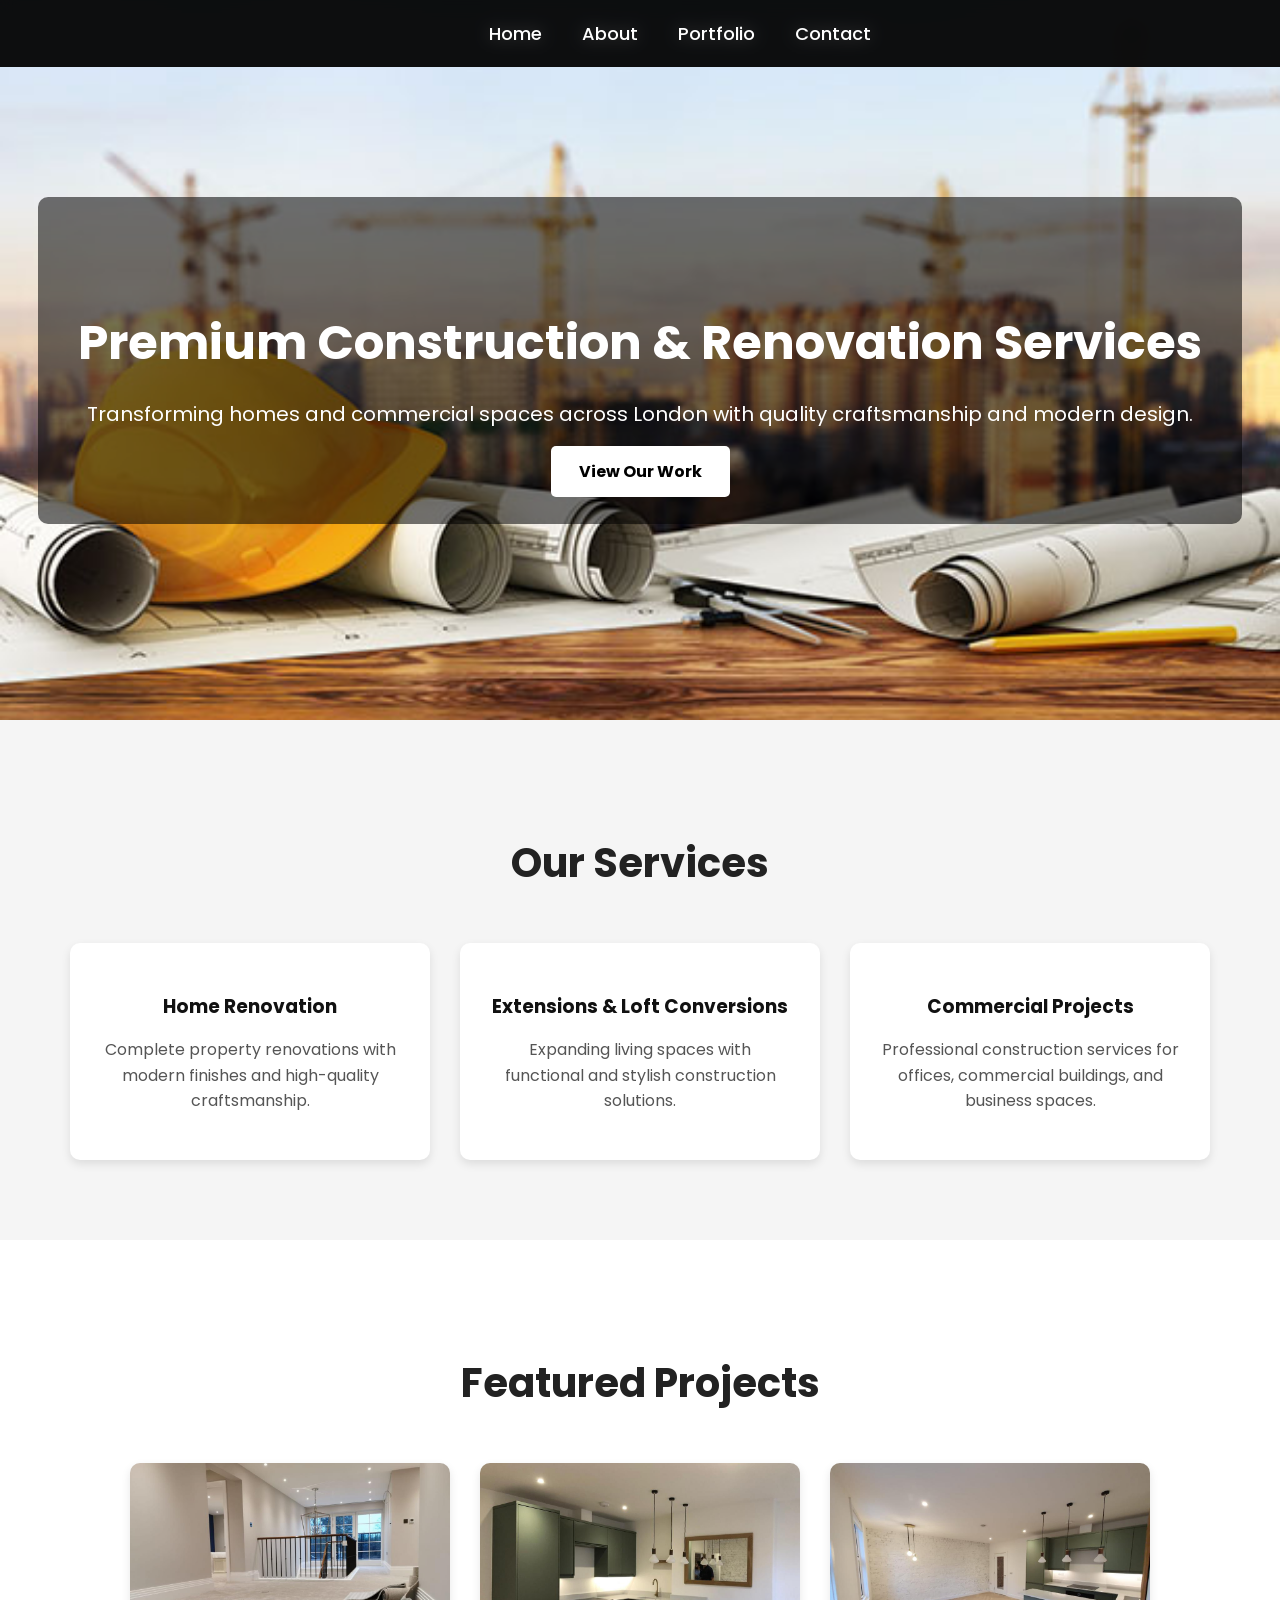
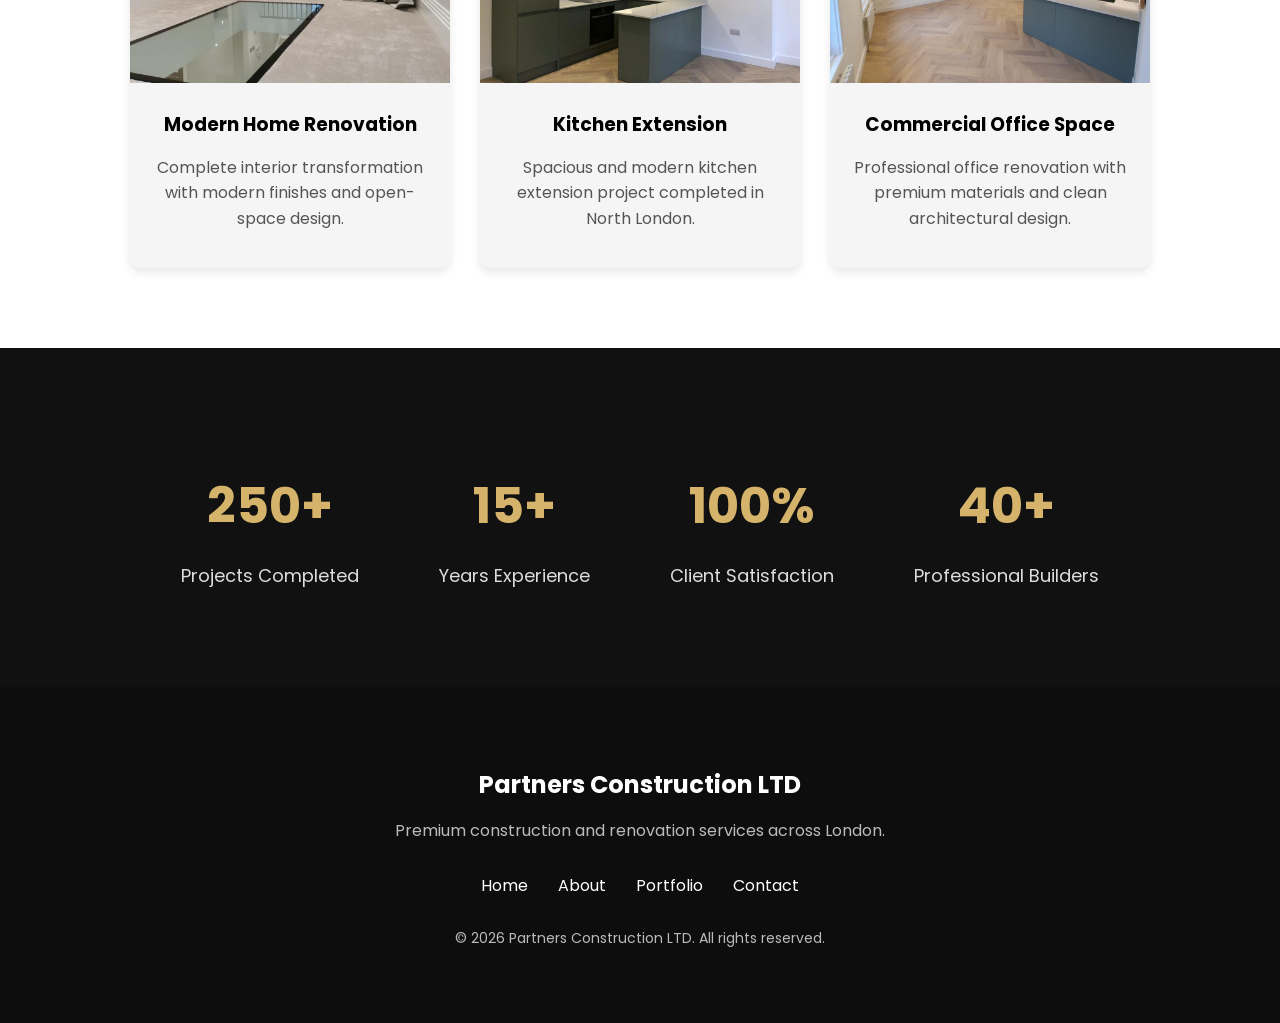
<file: templates/index.html>
<!DOCTYPE html>
<html lang="en">
    <head>
<title>Partners Construction LTD</title>
<meta name="viewport" content="width=device-width, initial-scale=1">
<link rel="stylesheet" href="/static/css/style.css">
<div class="navbar">
  <a href="/">Home</a>
  <a href="/about">About</a>
  <a href="/portfolio">Portfolio</a>
  <a href="/contact">Contact</a>
</div>
</head>

<body>
  <div class="navbar">
  <a href="/">Home</a>
  <a href="/about">About</a>
  <a href="/portfolio">Portfolio</a>
  <a href="/contact">Contact</a>
</div>

<section class="hero">
    <div class="hero-overlay">
        <h1>Premium Construction & Renovation Services</h1>

        <p>
            Transforming homes and commercial spaces across London
            with quality craftsmanship and modern design.
        </p>

        <a href="/portfolio" class="hero-button">
            View Our Work
        </a>
    </div>
</section>

<section class="services reveal">

    <h2>Our Services</h2>

    <div class="service-cards">

        <div class="card">
            <h3>Home Renovation</h3>
            <p>
                Complete property renovations with modern finishes
                and high-quality craftsmanship.
            </p>
        </div>

        <div class="card">
            <h3>Extensions & Loft Conversions</h3>
            <p>
                Expanding living spaces with functional and stylish
                construction solutions.
            </p>
        </div>

        <div class="card">
            <h3>Commercial Projects</h3>
            <p>
                Professional construction services for offices,
                commercial buildings, and business spaces.
            </p>
        </div>

    </div>

</section>

<section class="featured-projects">

    <h2>Featured Projects</h2>

    <div class="project-grid">

        <div class="project-item">
            <img src="/static/images/img/portfolio/1.JPG">

            <h3>Modern Home Renovation</h3>

            <p>
                Complete interior transformation with modern finishes
                and open-space design.
            </p>
        </div>

        <div class="project-item">
            <img src="/static/images/img/portfolio/7.JPG">

            <h3>Kitchen Extension</h3>

            <p>
                Spacious and modern kitchen extension project
                completed in North London.
            </p>
        </div>

        <div class="project-item">
            <img src="/static/images/img/portfolio/15.JPG">

            <h3>Commercial Office Space</h3>

            <p>
                Professional office renovation with premium materials
                and clean architectural design.
            </p>
        </div>

    </div>

</section>

<section class="stats-section">

    <div class="stat-box">
        <h2>250+</h2>
        <p>Projects Completed</p>
    </div>

    <div class="stat-box">
        <h2>15+</h2>
        <p>Years Experience</p>
    </div>

    <div class="stat-box">
        <h2>100%</h2>
        <p>Client Satisfaction</p>
    </div>

    <div class="stat-box">
        <h2>40+</h2>
        <p>Professional Builders</p>
    </div>

</section>

<footer class="footer">

    <div class="footer-content">

        <h2>Partners Construction LTD</h2>

        <p>
            Premium construction and renovation services across London.
        </p>

        <div class="footer-links">
            <a href="/">Home</a>
            <a href="/about">About</a>
            <a href="/portfolio">Portfolio</a>
            <a href="/contact">Contact</a>
        </div>

        <p class="copyright">
            © 2026 Partners Construction LTD. All rights reserved.
        </p>

    </div>

</footer>

<script src="/static/js/animations.js"></script>

</body>
</html>
</file>
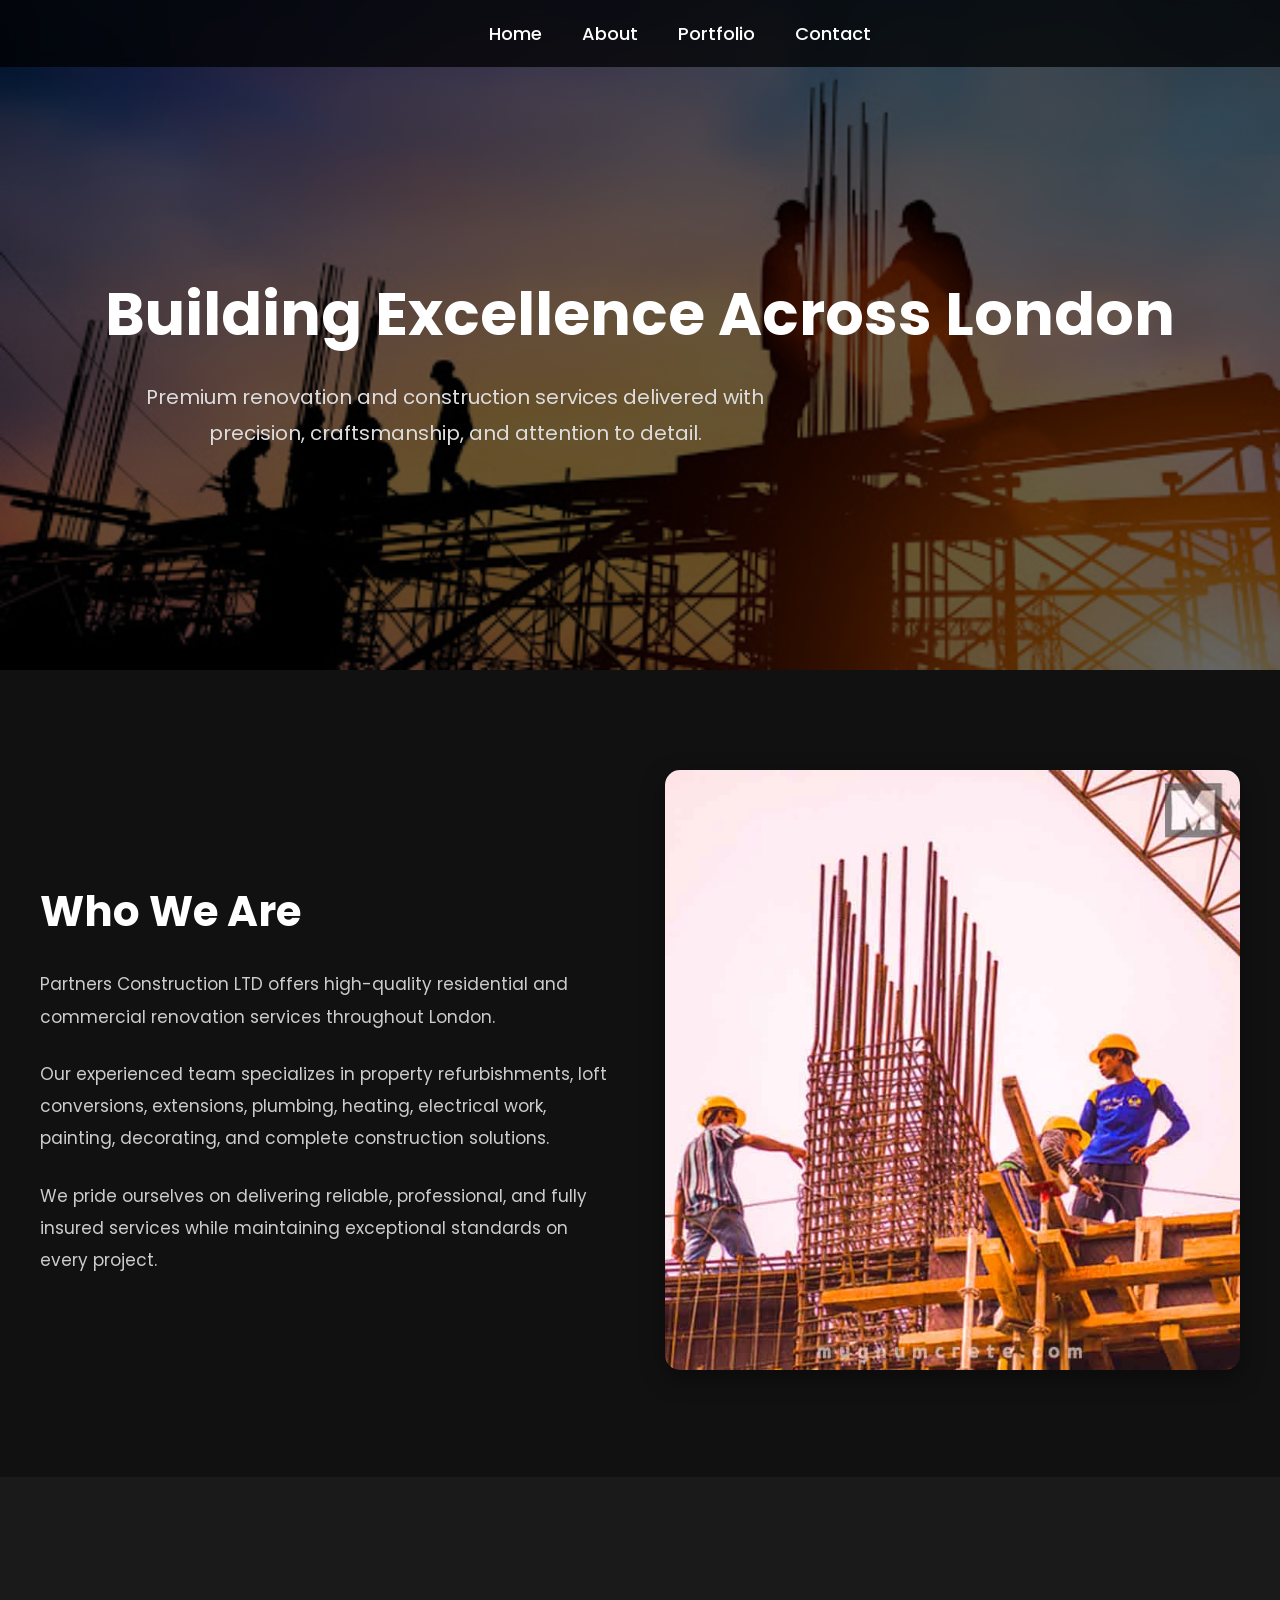
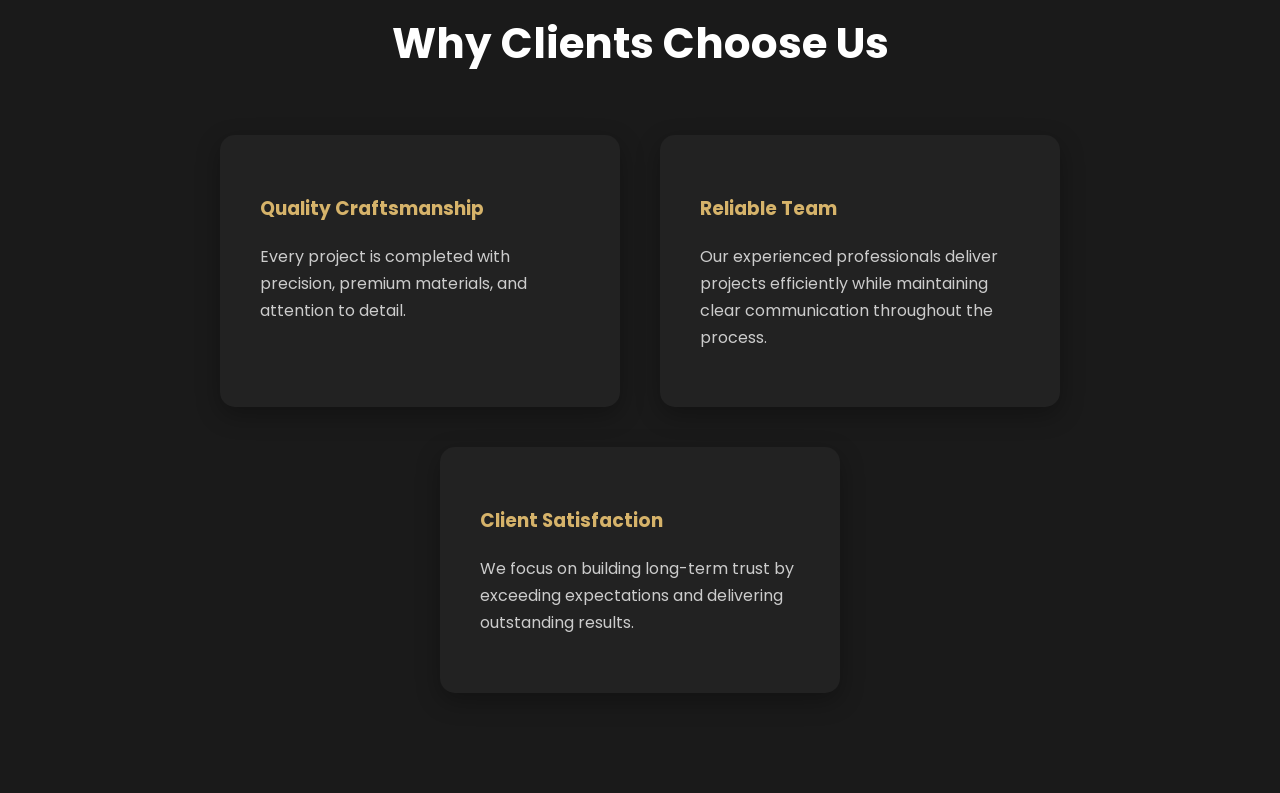
<file: templates/about.html>
<!DOCTYPE html>
<html lang="en">

<head>

<meta charset="UTF-8">

<meta name="viewport" content="width=device-width, initial-scale=1">

<title>About Us</title>

<link rel="stylesheet" href="/static/css/style.css">

<style>

body {
    background-color: #111;
    color: white;
    font-family: 'Poppins', sans-serif;
    margin: 0;
}

.about-hero {

    height: 70vh;

    background:
        linear-gradient(
            rgba(0,0,0,0.6),
            rgba(0,0,0,0.6)
        ),
        url("/static/images/img/about1.jpeg");

    background-size: cover;

    background-position: center;

    display: flex;

    justify-content: center;

    align-items: center;

    text-align: center;

    padding: 20px;
}

.about-hero-content h1 {

    font-size: 60px;

    margin-bottom: 20px;
}

.about-hero-content p {

    font-size: 20px;

    color: #ddd;

    max-width: 700px;

    line-height: 1.8;
}

.about-section {

    max-width: 1200px;

    margin: auto;

    padding: 100px 40px;
}

.about-grid {

    display: flex;

    gap: 50px;

    align-items: center;

    flex-wrap: wrap;
}

.about-text {

    flex: 1;
}

.about-text h2 {

    font-size: 42px;

    margin-bottom: 25px;
}

.about-text p {

    color: #ccc;

    line-height: 1.9;

    font-size: 17px;

    margin-bottom: 25px;
}

.about-image {

    flex: 1;
}

.about-image img {

    width: 100%;

    height: 600px;

    object-fit: cover;

    border-radius: 15px;

    box-shadow: 0px 8px 25px rgba(0,0,0,0.4);
}

.values-section {

    background-color: #1a1a1a;

    padding: 100px 40px;
}

.values-title {

    text-align: center;

    margin-bottom: 60px;
}

.values-title h2 {

    font-size: 42px;
}

.values-container {

    display: flex;

    justify-content: center;

    gap: 40px;

    flex-wrap: wrap;
}

.value-card {

    background-color: #222;

    padding: 40px;

    width: 320px;

    border-radius: 15px;

    box-shadow: 0px 8px 25px rgba(0,0,0,0.3);

    transition: 0.3s ease;
}

.value-card:hover {

    transform: translateY(-10px);
}

.value-card h3 {

    color: #d6b36a;

    margin-bottom: 20px;
}

.value-card p {

    color: #ccc;

    line-height: 1.7;
}

@media only screen and (max-width: 768px) {

    .about-hero-content h1 {
        font-size: 40px;
    }

    .about-text h2 {
        font-size: 34px;
    }

    .about-grid {
        flex-direction: column;
    }

    .about-image img {
        height: 400px;
    }
}

</style>

</head>

<body>

<div class="navbar">

    <a href="/">Home</a>

    <a href="/about">About</a>

    <a href="/portfolio">Portfolio</a>

    <a href="/contact">Contact</a>

</div>

<section class="about-hero">

    <div class="about-hero-content">

        <h1>Building Excellence Across London</h1>

        <p>
            Premium renovation and construction services
            delivered with precision, craftsmanship,
            and attention to detail.
        </p>

    </div>

</section>

<section class="about-section reveal">

    <div class="about-grid">

        <div class="about-text">

            <h2>Who We Are</h2>

            <p>
                Partners Construction LTD offers high-quality
                residential and commercial renovation services
                throughout London.
            </p>

            <p>
                Our experienced team specializes in property
                refurbishments, loft conversions, extensions,
                plumbing, heating, electrical work, painting,
                decorating, and complete construction solutions.
            </p>

            <p>
                We pride ourselves on delivering reliable,
                professional, and fully insured services while
                maintaining exceptional standards on every project.
            </p>

        </div>

        <div class="about-image">

            <img src="/static/images/img/about2.jpeg">

        </div>

    </div>

</section>

<section class="values-section reveal">

    <div class="values-title">

        <h2>Why Clients Choose Us</h2>

    </div>

    <div class="values-container">

        <div class="value-card">

            <h3>Quality Craftsmanship</h3>

            <p>
                Every project is completed with precision,
                premium materials, and attention to detail.
            </p>

        </div>

        <div class="value-card">

            <h3>Reliable Team</h3>

            <p>
                Our experienced professionals deliver projects
                efficiently while maintaining clear communication
                throughout the process.
            </p>

        </div>

        <div class="value-card">

            <h3>Client Satisfaction</h3>

            <p>
                We focus on building long-term trust by exceeding
                expectations and delivering outstanding results.
            </p>

        </div>

    </div>

</section>

<script src="/static/js/animations.js"></script>

</body>

</html>
</file>
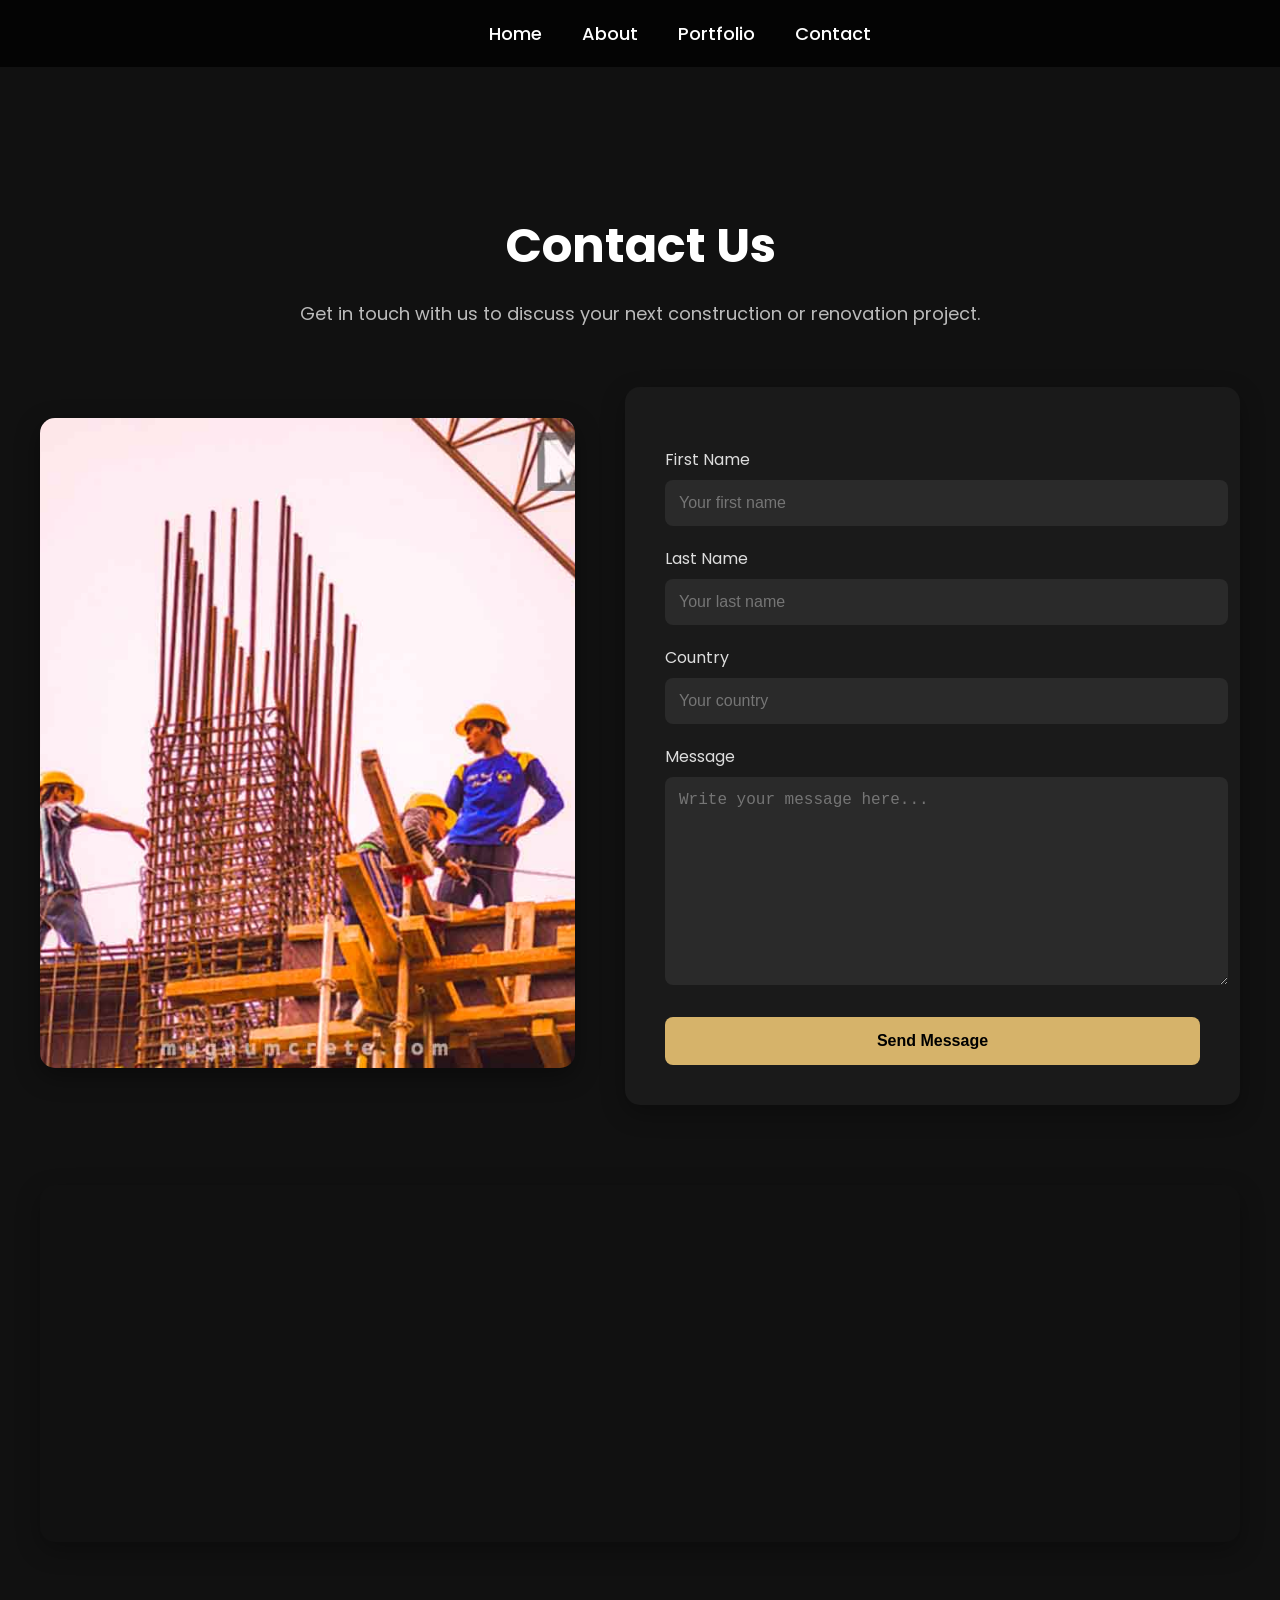
<file: templates/contact.html>
<!DOCTYPE html>
<html lang="en">

<head>

<meta charset="UTF-8">

<meta name="viewport" content="width=device-width, initial-scale=1">

<title>Contact Us</title>

<link rel="stylesheet" href="/static/css/style.css">

<style>

body {
    background-color: #111;
    font-family: 'Poppins', sans-serif;
    margin: 0;
    color: white;
}

.contact-section {

    padding: 140px 40px 80px;

    max-width: 1200px;

    margin: auto;
}

.contact-title {

    text-align: center;

    margin-bottom: 60px;
}

.contact-title h1 {

    font-size: 48px;

    margin-bottom: 15px;
}

.contact-title p {

    color: #bbb;

    font-size: 18px;
}

.contact-container {

    display: flex;

    gap: 50px;

    align-items: center;

    flex-wrap: wrap;
}

.contact-image {

    flex: 1;
}

.contact-image img {

    width: 100%;

    border-radius: 15px;

    height: 650px;

    object-fit: cover;

    box-shadow: 0px 8px 25px rgba(0,0,0,0.4);
}

.contact-form {

    flex: 1;

    background-color: #1a1a1a;

    padding: 40px;

    border-radius: 15px;

    box-shadow: 0px 8px 25px rgba(0,0,0,0.3);
}

.contact-form label {

    display: block;

    margin-bottom: 8px;

    margin-top: 20px;

    color: #ddd;
}

.contact-form input,
.contact-form textarea {

    width: 100%;

    padding: 14px;

    border: none;

    border-radius: 8px;

    background-color: #2a2a2a;

    color: white;

    font-size: 16px;
}

.contact-form textarea {

    min-height: 180px;

    resize: vertical;
}

.contact-form button {

    margin-top: 25px;

    width: 100%;

    padding: 15px;

    border: none;

    border-radius: 8px;

    background-color: #d6b36a;

    color: black;

    font-size: 16px;

    font-weight: 600;

    cursor: pointer;

    transition: 0.3s ease;
}

.contact-form button:hover {

    background-color: #e5c98f;
}

.map-section {

    margin-top: 80px;

    border-radius: 15px;

    overflow: hidden;

    box-shadow: 0px 8px 25px rgba(0,0,0,0.3);
}

iframe {

    width: 100%;

    height: 350px;

    border: none;
}

@media only screen and (max-width: 768px) {

    .contact-title h1 {
        font-size: 36px;
    }

    .contact-container {
        flex-direction: column;
    }

    .contact-image img {
        height: 400px;
    }
}

</style>

</head>

<body>

<div class="navbar">

    <a href="/">Home</a>

    <a href="/about">About</a>

    <a href="/portfolio">Portfolio</a>

    <a href="/contact">Contact</a>

</div>

<section class="contact-section">

    <div class="contact-title">

        <h1>Contact Us</h1>

        <p>
            Get in touch with us to discuss your next construction or renovation project.
        </p>

    </div>

    <div class="contact-container">

        <div class="contact-image">

            <img src="/static/images/img/about2.jpeg">

        </div>

        <div class="contact-form">

            <form method="POST">

                <label for="fname">First Name</label>

                <input
                    type="text"
                    id="fname"
                    name="firstname"
                    placeholder="Your first name"
                >

                <label for="lname">Last Name</label>

                <input
                    type="text"
                    id="lname"
                    name="lastname"
                    placeholder="Your last name"
                >

                <label for="country">Country</label>

                <input
                    type="text"
                    id="country"
                    name="countryname"
                    placeholder="Your country"
                >

                <label for="subject">Message</label>

                <textarea
                    id="subject"
                    name="subject"
                    placeholder="Write your message here..."
                ></textarea>

                <button type="submit">
                    Send Message
                </button>

            </form>

        </div>

    </div>

    <div class="map-section">

        <iframe
            src="https://www.google.com/maps/embed?pb=!1m18!1m12!1m3!1d2479.5872783999716!2d-0.23645698446242042!3d51.57579921352107!2m3!1f0!2f0!3f0!3m2!1i1024!2i768!4f13.1!3m3!1m2!1s0x487610e037c84af5%3A0xc77ad54bf141d38c!2s53%20Dallas%20Rd%2C%20London%20NW4%203JB%2C%20UK!5e0!3m2!1sen!2s!4v1609110310459!5m2!1sen!2s"
            allowfullscreen=""
            loading="lazy">
        </iframe>

    </div>

</section>

</body>

</html>
</file>
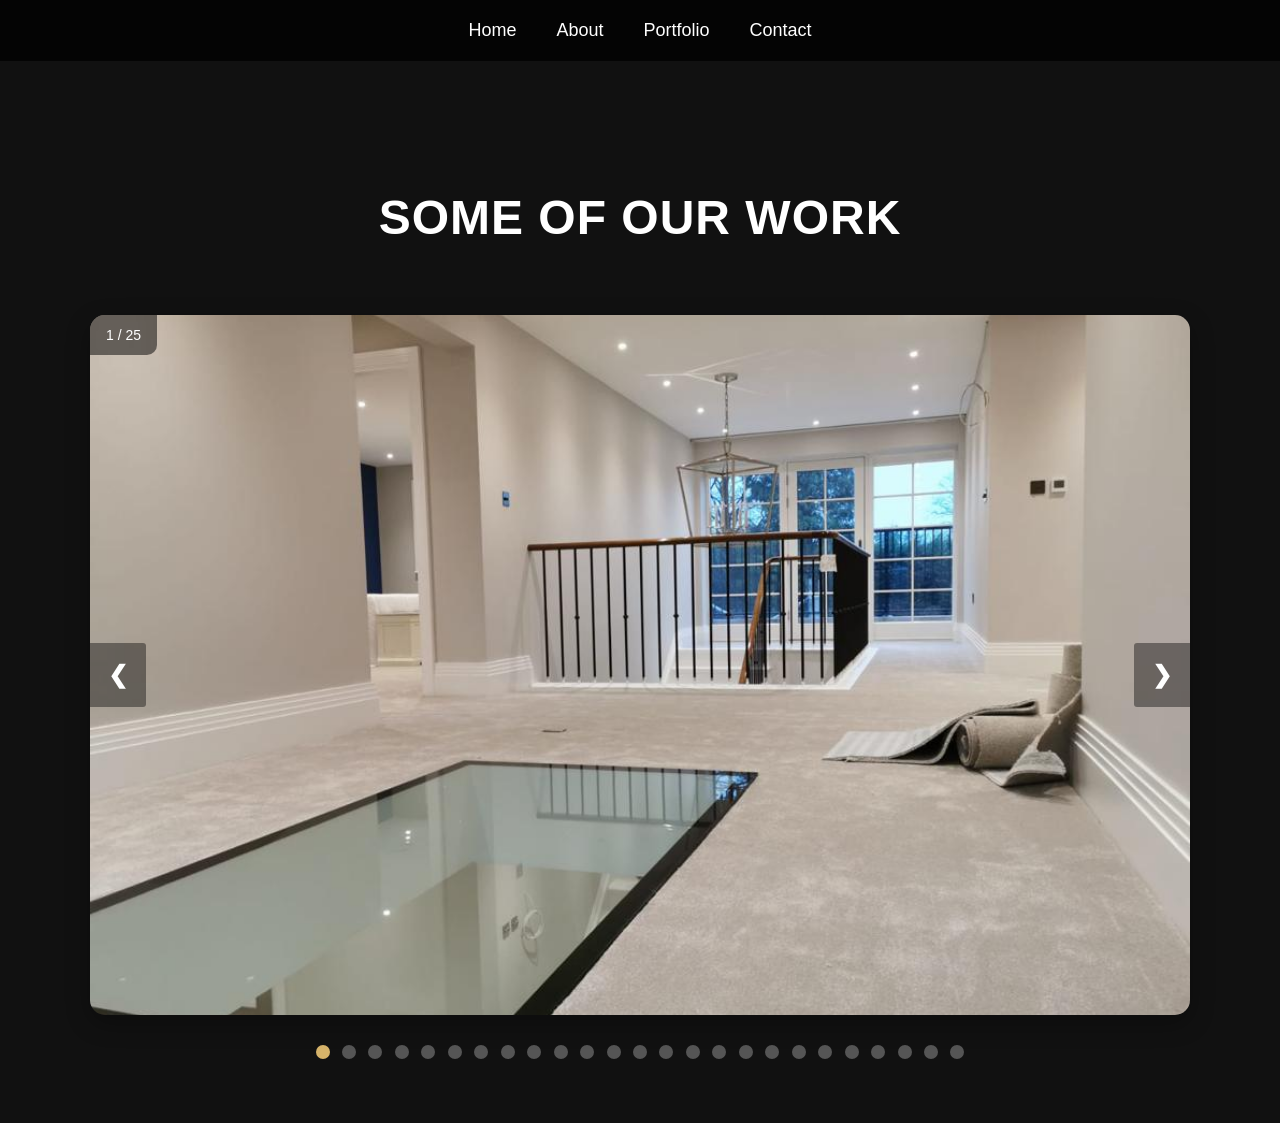
<file: templates/ourwork.html>
<!DOCTYPE html>
<html lang="en">

<head>

<meta charset="UTF-8">

<meta name="viewport" content="width=device-width, initial-scale=1">

<title>Our Portfolio</title>

<link rel="stylesheet" href="/static/css/style.css">

<style>

body {
    background-color: #111;
    font-family: Arial, Helvetica, sans-serif;
    margin: 0;
}

h1 {
    color: white;
    padding-top: 120px;
    padding-bottom: 30px;
    text-align: center;
    font-size: 48px;
    letter-spacing: 1px;
}

* {
    box-sizing: border-box;
}

.mySlides {
    display: none;
}

.slideshow-container {

    max-width: 1100px;

    position: relative;

    margin: auto;

    border-radius: 15px;

    overflow: hidden;

    box-shadow: 0px 8px 25px rgba(0,0,0,0.3);

    margin-top: 40px;
}

.mySlides img {

    width: 100%;

    height: 700px;

    object-fit: cover;

    display: block;
}

/* Next & previous buttons */

.prev,
.next {

    cursor: pointer;

    position: absolute;

    top: 50%;

    width: auto;

    padding: 18px;

    margin-top: -22px;

    color: white;

    font-weight: bold;

    font-size: 24px;

    transition: 0.3s ease;

    border-radius: 0 3px 3px 0;

    user-select: none;

    background-color: rgba(0,0,0,0.4);
}

.next {
    right: 0;
    border-radius: 3px 0 0 3px;
}

.prev:hover,
.next:hover {

    background-color: rgba(0,0,0,0.8);
}

/* Number text */

.numbertext {

    color: white;

    font-size: 14px;

    padding: 12px 16px;

    position: absolute;

    top: 0;

    background-color: rgba(0,0,0,0.5);

    border-bottom-right-radius: 10px;
}

/* Dots */

.dots-container {

    text-align: center;

    padding: 30px 0 60px;
}

.dot {

    cursor: pointer;

    height: 14px;

    width: 14px;

    margin: 0 4px;

    background-color: #555;

    border-radius: 50%;

    display: inline-block;

    transition: background-color 0.3s ease;
}

.active,
.dot:hover {

    background-color: #d6b36a;
}

/* Fade animation */

.fade {

    animation-name: fade;

    animation-duration: 1s;
}

@keyframes fade {

    from {
        opacity: .4
    }

    to {
        opacity: 1
    }
}

/* Mobile */

@media only screen and (max-width: 768px) {

    h1 {
        font-size: 34px;
        padding-top: 100px;
    }

    .mySlides img {
        height: 400px;
    }

    .prev,
    .next {
        font-size: 18px;
        padding: 12px;
    }
}

</style>

</head>

<body>

<div class="navbar">

    <a href="/">Home</a>

    <a href="/about">About</a>

    <a href="/portfolio">Portfolio</a>

    <a href="/contact">Contact</a>

</div>

<h1>SOME OF OUR WORK</h1>

<div class="slideshow-container">

<div class="mySlides fade">
  <div class="numbertext">1 / 25</div>
  <img src="/static/images/img/portfolio/1.JPG">
</div>

<div class="mySlides fade">
  <div class="numbertext">2 / 25</div>
  <img src="/static/images/img/portfolio/2.JPG">
</div>

<div class="mySlides fade">
  <div class="numbertext">3 / 25</div>
  <img src="/static/images/img/portfolio/3.JPG">
</div>

<div class="mySlides fade">
  <div class="numbertext">4 / 25</div>
  <img src="/static/images/img/portfolio/4.JPG">
</div>

<div class="mySlides fade">
  <div class="numbertext">5 / 25</div>
  <img src="/static/images/img/portfolio/5.JPG">
</div>

<div class="mySlides fade">
  <div class="numbertext">6 / 25</div>
  <img src="/static/images/img/portfolio/6.JPG">
</div>

<div class="mySlides fade">
  <div class="numbertext">7 / 25</div>
  <img src="/static/images/img/portfolio/7.JPG">
</div>

<div class="mySlides fade">
  <div class="numbertext">8 / 25</div>
  <img src="/static/images/img/portfolio/8.JPG">
</div>

<div class="mySlides fade">
  <div class="numbertext">9 / 25</div>
  <img src="/static/images/img/portfolio/9.JPG">
</div>

<div class="mySlides fade">
  <div class="numbertext">10 / 25</div>
  <img src="/static/images/img/portfolio/10.JPG">
</div>

<div class="mySlides fade">
  <div class="numbertext">11 / 25</div>
  <img src="/static/images/img/portfolio/11.JPG">
</div>

<div class="mySlides fade">
  <div class="numbertext">12 / 25</div>
  <img src="/static/images/img/portfolio/12.JPG">
</div>

<div class="mySlides fade">
  <div class="numbertext">13 / 25</div>
  <img src="/static/images/img/portfolio/13.JPG">
</div>

<div class="mySlides fade">
  <div class="numbertext">14 / 25</div>
  <img src="/static/images/img/portfolio/14.JPG">
</div>

<div class="mySlides fade">
  <div class="numbertext">15 / 25</div>
  <img src="/static/images/img/portfolio/15.JPG">
</div>

<div class="mySlides fade">
  <div class="numbertext">16 / 25</div>
  <img src="/static/images/img/portfolio/16.JPG">
</div>

<div class="mySlides fade">
  <div class="numbertext">17 / 25</div>
  <img src="/static/images/img/portfolio/17.JPG">
</div>

<div class="mySlides fade">
  <div class="numbertext">18 / 25</div>
  <img src="/static/images/img/portfolio/18.JPG">
</div>

<div class="mySlides fade">
  <div class="numbertext">19 / 25</div>
  <img src="/static/images/img/portfolio/19.JPG">
</div>

<div class="mySlides fade">
  <div class="numbertext">20 / 25</div>
  <img src="/static/images/img/portfolio/20.JPG">
</div>

<div class="mySlides fade">
  <div class="numbertext">21 / 25</div>
  <img src="/static/images/img/portfolio/21.JPG">
</div>

<div class="mySlides fade">
  <div class="numbertext">22 / 25</div>
  <img src="/static/images/img/portfolio/22.JPG">
</div>

<div class="mySlides fade">
  <div class="numbertext">23 / 25</div>
  <img src="/static/images/img/portfolio/23.JPG">
</div>

<div class="mySlides fade">
  <div class="numbertext">24 / 25</div>
  <img src="/static/images/img/portfolio/24.JPG">
</div>

<div class="mySlides fade">
  <div class="numbertext">25 / 25</div>
  <img src="/static/images/img/portfolio/25.JPG">
</div>

<a class="prev" onclick="plusSlides(-1)">&#10094;</a>

<a class="next" onclick="plusSlides(1)">&#10095;</a>

</div>

<div class="dots-container">

  <span class="dot" onclick="currentSlide(1)"></span>
  <span class="dot" onclick="currentSlide(2)"></span>
  <span class="dot" onclick="currentSlide(3)"></span>
  <span class="dot" onclick="currentSlide(4)"></span>
  <span class="dot" onclick="currentSlide(5)"></span>
  <span class="dot" onclick="currentSlide(6)"></span>
  <span class="dot" onclick="currentSlide(7)"></span>
  <span class="dot" onclick="currentSlide(8)"></span>
  <span class="dot" onclick="currentSlide(9)"></span>
  <span class="dot" onclick="currentSlide(10)"></span>
  <span class="dot" onclick="currentSlide(11)"></span>
  <span class="dot" onclick="currentSlide(12)"></span>
  <span class="dot" onclick="currentSlide(13)"></span>
  <span class="dot" onclick="currentSlide(14)"></span>
  <span class="dot" onclick="currentSlide(15)"></span>
  <span class="dot" onclick="currentSlide(16)"></span>
  <span class="dot" onclick="currentSlide(17)"></span>
  <span class="dot" onclick="currentSlide(18)"></span>
  <span class="dot" onclick="currentSlide(19)"></span>
  <span class="dot" onclick="currentSlide(20)"></span>
  <span class="dot" onclick="currentSlide(21)"></span>
  <span class="dot" onclick="currentSlide(22)"></span>
  <span class="dot" onclick="currentSlide(23)"></span>
  <span class="dot" onclick="currentSlide(24)"></span>
  <span class="dot" onclick="currentSlide(25)"></span>

</div>

<script>

var slideIndex = 1;

showSlides(slideIndex);

function plusSlides(n) {
  showSlides(slideIndex += n);
}

function currentSlide(n) {
  showSlides(slideIndex = n);
}

function showSlides(n) {

  var i;

  var slides = document.getElementsByClassName("mySlides");

  var dots = document.getElementsByClassName("dot");

  if (n > slides.length) {
    slideIndex = 1
  }

  if (n < 1) {
    slideIndex = slides.length
  }

  for (i = 0; i < slides.length; i++) {
      slides[i].style.display = "none";
  }

  for (i = 0; i < dots.length; i++) {
      dots[i].className =
      dots[i].className.replace(" active", "");
  }

  slides[slideIndex-1].style.display = "block";

  dots[slideIndex-1].className += " active";
}

</script>

</body>
</html>
</file>
<file: static/css/style.css>
@import url('https://fonts.googleapis.com/css2?family=Poppins:wght@300;400;500;600;700&display=swap');

html {
    scroll-behavior: smooth;
}

body {
    font-family: 'Poppins', sans-serif;
    margin: 0;
    padding: 0;
    background-color: #717171;
}

.navbar {
    position: fixed;
    top: 0;
    width: 100%;
    padding: 20px 40px;

    display: flex;
    justify-content: center;
    gap: 40px;

    background-color: rgba(0, 0, 0, 0.75);

    backdrop-filter: blur(8px);

    z-index: 1000;
}

.navbar a {
    color: white;
    text-decoration: none;
    font-size: 18px;
    font-weight: 500;

    transition: 0.3s ease;
}

.navbar a:hover {
    color: #d6b36a;
}

h1 {
    margin-top: 70px;
    text-align: center;
    animation: fade 1s ease;
}

img {
    max-width: 100%;
}

.hero {
    height: 80vh;
    background-image: url('/static/images/img/about3.jpeg');
    background-size: cover;
    background-position: center;
    background-repeat: no-repeat;
    display: flex;
    justify-content: center;
    align-items: center;
}

.hero-overlay {
    background-color: rgba(0, 0, 0, 0.55);
    padding: 40px;
    text-align: center;
    color: white;
    border-radius: 10px;
}

.hero-overlay h1 {
    font-size: 48px;
    margin-bottom: 20px;
}

.hero-overlay p {
    font-size: 20px;
    margin-bottom: 30px;
}

.hero-button {
    background-color: white;
    color: black;
    padding: 14px 28px;
    text-decoration: none;
    border-radius: 5px;
    font-weight: bold;
}

.hero-button:hover {
    background-color: #ddd;
}

.services {
    padding: 80px 40px;
    background-color: #f5f5f5;
    text-align: center;
}

.services h2 {
    font-size: 40px;
    margin-bottom: 50px;
    color: #222;
}

.service-cards {
    display: flex;
    justify-content: center;
    gap: 30px;
    flex-wrap: wrap;
}

.card {
    background-color: white;
    padding: 30px;
    width: 300px;
    border-radius: 10px;
    box-shadow: 0px 4px 10px rgba(0,0,0,0.1);
    transition: transform 0.3s ease, box-shadow 0.3s ease;
    cursor: pointer;
}

.card:hover {
    transform: translateY(-10px);

    box-shadow: 0px 12px 20px rgba(0,0,0,0.2);
}

.card h3 {
    margin-bottom: 15px;
    color: #111;
}

.card p {
    color: #555;
    line-height: 1.6;
}

.featured-projects {
    padding: 80px 40px;
    background-color: #ffffff;
    text-align: center;
}

.featured-projects h2 {
    font-size: 40px;
    margin-bottom: 50px;
    color: #222;
}

.project-grid {
    display: flex;
    justify-content: center;
    gap: 30px;
    flex-wrap: wrap;
}

.project-item {
    width: 320px;
    background-color: #f5f5f5;
    border-radius: 10px;
    overflow: hidden;
    box-shadow: 0px 4px 10px rgba(0,0,0,0.1);
    transition: transform 0.3s ease, box-shadow 0.3s ease;
    cursor: pointer;
}

.project-item:hover {
    transform: translateY(-10px);

    box-shadow: 0px 12px 20px rgba(0,0,0,0.2);
}

.project-item img {
    width: 100%;
    height: 220px;
    object-fit: cover;
}

.project-item h3 {
    margin: 20px 0 10px;
}

.project-item p {
    padding: 0 20px 20px;
    color: #555;
    line-height: 1.6;
}

.stats-section {
    background-color: #111;
    color: white;

    padding: 80px 40px;

    display: flex;
    justify-content: center;
    gap: 80px;

    flex-wrap: wrap;
    text-align: center;
}

.stat-box h2 {
    font-size: 50px;
    color: #d6b36a;

    margin-bottom: 10px;
}

.stat-box p {
    font-size: 18px;
    color: #ddd;
}

.footer {
    background-color: #0d0d0d;
    color: white;

    padding: 60px 20px;

    text-align: center;
}

.footer h2 {
    margin-bottom: 15px;
}

.footer p {
    color: #bbb;
}

.footer-links {
    margin: 30px 0;

    display: flex;
    justify-content: center;
    gap: 30px;

    flex-wrap: wrap;
}

.footer-links a {
    color: white;
    text-decoration: none;

    transition: 0.3s ease;
}

.footer-links a:hover {
    color: #d6b36a;
}

.copyright {
    margin-top: 30px;
    font-size: 14px;
    color: #777;
}

.portfolio-hero {
    background-color: #111;
    color: white;

    padding: 140px 20px 80px;

    text-align: center;
}

.portfolio-hero h1 {
    font-size: 50px;
    margin-bottom: 20px;
}

.portfolio-hero p {
    color: #ccc;
    font-size: 18px;
}

.gallery {
    padding: 60px 40px;

    display: grid;

    grid-template-columns:
        repeat(auto-fit, minmax(300px, 1fr));

    gap: 30px;

    background-color: #f5f5f5;
}

.gallery-item {
    overflow: hidden;
    border-radius: 10px;

    box-shadow: 0px 4px 10px rgba(0,0,0,0.1);
}

.gallery-item img {
    width: 100%;
    height: 300px;

    object-fit: cover;

    transition: transform 0.4s ease;
}

.gallery-item img:hover {
    transform: scale(1.05);
}

.reveal {

    opacity: 0;

    transform: translateY(50px);

    transition:
        opacity 1s ease,
        transform 1s ease;
}

.reveal.active {

    opacity: 1;

    transform: translateY(0);
}
</file>
